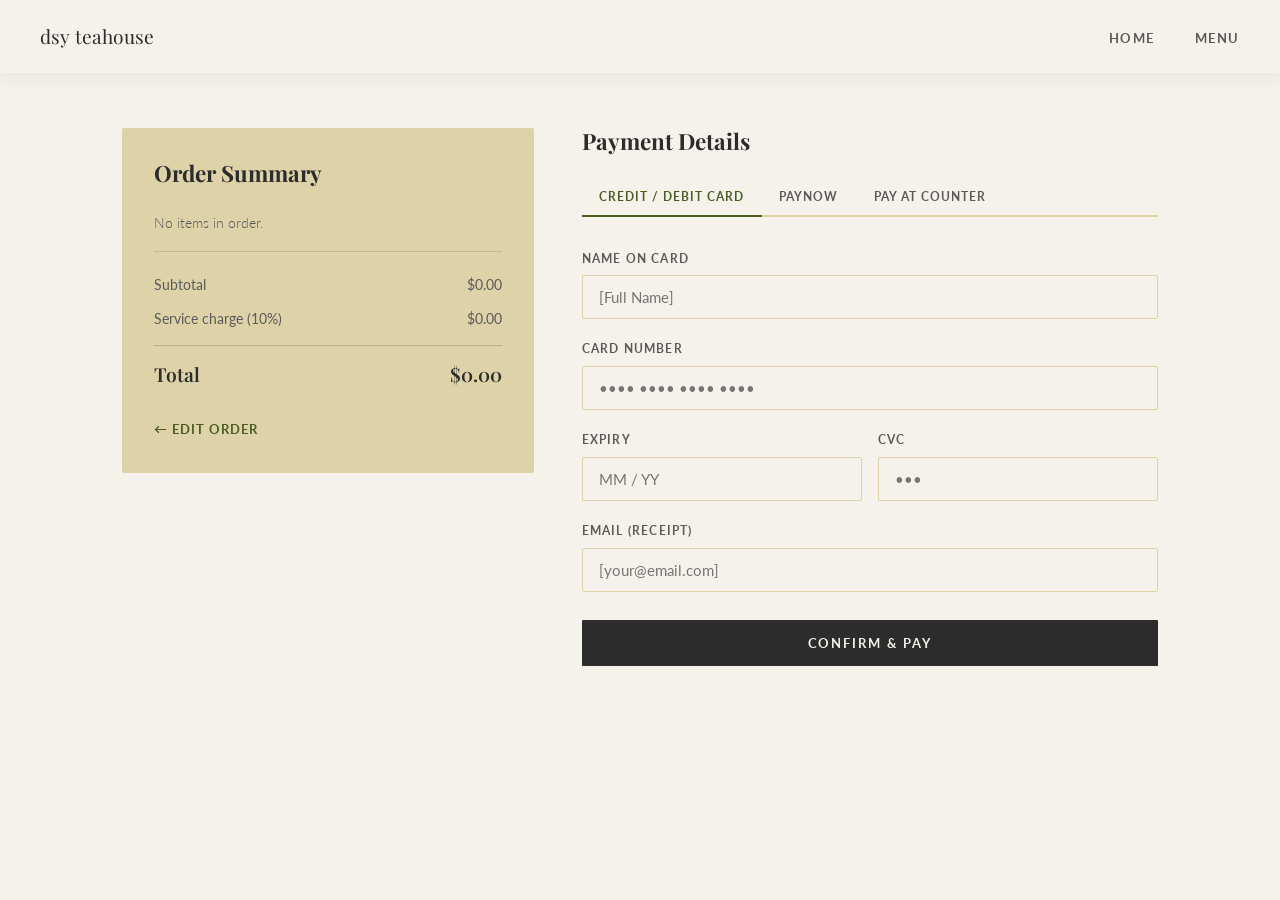
<file: payment.html>
<!DOCTYPE html>
<html lang="en">
<head>
  <meta charset="UTF-8" />
  <meta name="viewport" content="width=device-width, initial-scale=1.0" />
  <title>Checkout — dsy teahouse</title>
  <link rel="preconnect" href="https://fonts.googleapis.com" />
  <link rel="preconnect" href="https://fonts.gstatic.com" crossorigin />
  <link href="https://fonts.googleapis.com/css2?family=Playfair+Display:ital,wght@0,400;0,600;1,400&family=Lato:wght@300;400;700&display=swap" rel="stylesheet" />
  <link rel="stylesheet" href="style.css" />
  <link rel="stylesheet" href="payment.css" />
</head>
<body>

  <nav class="nav scrolled" id="nav">
    <a href="index.html" class="nav__logo">dsy teahouse</a>
    <ul class="nav__links">
      <li><a href="index.html">Home</a></li>
      <li><a href="menu.html">Menu</a></li>
    </ul>
  </nav>

  <main class="checkout">
    <div class="checkout__grid container">

      <!-- Order Summary -->
      <section class="order-summary">
        <h2>Order Summary</h2>
        <div id="summaryItems" class="summary-items"></div>
        <div class="summary-divider"></div>
        <div class="summary-row">
          <span>Subtotal</span>
          <span id="subtotal">$0.00</span>
        </div>
        <div class="summary-row">
          <span>Service charge (10%)</span>
          <span id="serviceCharge">$0.00</span>
        </div>
        <div class="summary-row summary-row--total">
          <span>Total</span>
          <span id="grandTotal">$0.00</span>
        </div>
        <a href="menu.html" class="back-link">← Edit Order</a>
      </section>

      <!-- Payment Form -->
      <section class="payment-form">
        <h2>Payment Details</h2>

        <!-- Payment method tabs -->
        <div class="pay-tabs" role="tablist">
          <button class="pay-tab active" data-tab="card" role="tab" aria-selected="true">Credit / Debit Card</button>
          <button class="pay-tab" data-tab="paynow" role="tab" aria-selected="false">PayNow</button>
          <button class="pay-tab" data-tab="cash" role="tab" aria-selected="false">Pay at Counter</button>
        </div>

        <!-- Card -->
        <div class="pay-panel active" id="tab-card">
          <div class="form-group">
            <label for="cardName">Name on card</label>
            <input type="text" id="cardName" placeholder="[Full Name]" autocomplete="cc-name" />
          </div>
          <div class="form-group">
            <label for="cardNumber">Card number</label>
            <input type="text" id="cardNumber" placeholder="•••• •••• •••• ••••" maxlength="19" autocomplete="cc-number" />
          </div>
          <div class="form-row">
            <div class="form-group">
              <label for="cardExpiry">Expiry</label>
              <input type="text" id="cardExpiry" placeholder="MM / YY" maxlength="7" autocomplete="cc-exp" />
            </div>
            <div class="form-group">
              <label for="cardCvc">CVC</label>
              <input type="text" id="cardCvc" placeholder="•••" maxlength="4" autocomplete="cc-csc" />
            </div>
          </div>
          <div class="form-group">
            <label for="email">Email (receipt)</label>
            <input type="email" id="email" placeholder="[your@email.com]" autocomplete="email" />
          </div>
          <button class="btn-pay" id="payBtn">Confirm &amp; Pay</button>
        </div>

        <!-- PayNow -->
        <div class="pay-panel" id="tab-paynow">
          <div class="paynow-box">
            <p>Scan the QR code below with your banking app to complete payment.</p>
            <div class="qr-placeholder" aria-label="PayNow QR code placeholder">
              <svg viewBox="0 0 120 120" xmlns="http://www.w3.org/2000/svg" aria-hidden="true">
                <!-- QR pattern (decorative) -->
                <rect width="120" height="120" fill="#F5F2EB"/>
                <rect x="10" y="10" width="35" height="35" rx="2" fill="none" stroke="#2C2C2C" stroke-width="3"/>
                <rect x="17" y="17" width="21" height="21" rx="1" fill="#2C2C2C"/>
                <rect x="75" y="10" width="35" height="35" rx="2" fill="none" stroke="#2C2C2C" stroke-width="3"/>
                <rect x="82" y="17" width="21" height="21" rx="1" fill="#2C2C2C"/>
                <rect x="10" y="75" width="35" height="35" rx="2" fill="none" stroke="#2C2C2C" stroke-width="3"/>
                <rect x="17" y="82" width="21" height="21" rx="1" fill="#2C2C2C"/>
                <rect x="55" y="10" width="8" height="8" fill="#2C2C2C"/>
                <rect x="55" y="22" width="8" height="8" fill="#2C2C2C"/>
                <rect x="10" y="55" width="8" height="8" fill="#2C2C2C"/>
                <rect x="22" y="55" width="8" height="8" fill="#2C2C2C"/>
                <rect x="55" y="55" width="8" height="8" fill="#4A5D23"/>
                <rect x="67" y="55" width="8" height="8" fill="#4A5D23"/>
                <rect x="79" y="55" width="8" height="8" fill="#4A5D23"/>
                <rect x="55" y="67" width="8" height="8" fill="#4A5D23"/>
                <rect x="79" y="67" width="8" height="8" fill="#4A5D23"/>
                <rect x="55" y="79" width="8" height="8" fill="#4A5D23"/>
                <rect x="67" y="79" width="8" height="8" fill="#4A5D23"/>
                <rect x="91" y="67" width="8" height="8" fill="#2C2C2C"/>
                <rect x="103" y="55" width="8" height="8" fill="#2C2C2C"/>
                <rect x="103" y="79" width="8" height="8" fill="#2C2C2C"/>
              </svg>
            </div>
            <p class="paynow-ref">UEN: <strong>202600001A</strong></p>
            <p class="paynow-amount">Amount: <strong id="paynowAmount">$0.00</strong></p>
            <button class="btn-pay" id="paynowConfirm">I've Completed Payment</button>
          </div>
        </div>

        <!-- Pay at Counter -->
        <div class="pay-panel" id="tab-cash">
          <div class="cash-box">
            <div class="cash-icon">🍵</div>
            <h3>Pay at the Counter</h3>
            <p>Your order has been noted. Please proceed to the counter to complete payment. We accept cash, NETS, and all major cards.</p>
            <p class="cash-ref">Show this screen to our staff.</p>
            <div class="cash-order-ref" id="cashRef">Order #<span></span></div>
            <button class="btn-pay" id="cashConfirm">Place Order</button>
          </div>
        </div>

      </section>
    </div>
  </main>

  <!-- Success Modal -->
  <div class="modal-overlay" id="modalOverlay" aria-hidden="true">
    <div class="modal" role="dialog" aria-modal="true" aria-labelledby="modalTitle">
      <div class="modal__icon">✓</div>
      <h3 id="modalTitle">Order Placed</h3>
      <p id="modalMsg">Thank you. Your order is being prepared.</p>
      <a href="menu.html" class="btn-pay" style="display:inline-block;text-align:center;text-decoration:none;">Back to Menu</a>
    </div>
  </div>

  <script src="payment.js"></script>
</body>
</html>
</file>
<file: style.css>
/* ===========================
   CSS Custom Properties
=========================== */
:root {
  --white: #F5F2EB;
  --straw: #DED2A8;
  --green: #4A5D23;
  --clay: #8B5A2B;
  --ink: #2C2C2C;
  --ink-light: #5a5a5a;
  --shadow-soft: 0 8px 40px rgba(44, 44, 44, 0.12);
  --shadow-card: 0 4px 24px rgba(44, 44, 44, 0.10);
  --transition: 0.4s ease;
  --font-serif: 'Playfair Display', Georgia, serif;
  --font-sans: 'Lato', system-ui, sans-serif;
}

/* ===========================
   Reset & Base
=========================== */
*, *::before, *::after { box-sizing: border-box; margin: 0; padding: 0; }

html { scroll-behavior: smooth; font-size: 16px; }

body {
  font-family: var(--font-sans);
  background-color: var(--white);
  color: var(--ink);
  line-height: 1.7;
  /* Rice paper texture via CSS */
  background-image: url("data:image/svg+xml,%3Csvg xmlns='http://www.w3.org/2000/svg' width='4' height='4'%3E%3Crect width='4' height='4' fill='%23F5F2EB'/%3E%3Ccircle cx='1' cy='1' r='0.5' fill='%23DED2A8' opacity='0.3'/%3E%3Ccircle cx='3' cy='3' r='0.5' fill='%23DED2A8' opacity='0.3'/%3E%3C/svg%3E");
}

img { display: block; width: 100%; height: 100%; object-fit: cover; }
a { color: inherit; text-decoration: none; }
ul { list-style: none; }

/* ===========================
   Typography
=========================== */
h1, h2, h3, h4 { font-family: var(--font-serif); line-height: 1.2; }
h1 { font-size: clamp(2.4rem, 6vw, 4.5rem); }
h2 { font-size: clamp(1.8rem, 4vw, 3rem); }
h3 { font-size: 1.25rem; font-weight: 600; }
h4 { font-size: 0.85rem; text-transform: uppercase; letter-spacing: 0.12em; color: var(--clay); margin-bottom: 0.4rem; }
p { font-weight: 300; color: var(--ink-light); }
em { font-style: italic; }

/* ===========================
   Layout Utilities
=========================== */
.container { max-width: 1100px; margin: 0 auto; padding: 0 2rem; }
.section { padding: 6rem 0; }
.section__label {
  display: block;
  font-family: var(--font-sans);
  font-size: 0.75rem;
  font-weight: 700;
  text-transform: uppercase;
  letter-spacing: 0.2em;
  color: var(--clay);
  margin-bottom: 0.75rem;
}
.section__header { text-align: center; margin-bottom: 3.5rem; }
.section__header h2 { margin-top: 0.5rem; }

/* ===========================
   Button
=========================== */
.btn {
  display: inline-block;
  padding: 0.85rem 2.2rem;
  border: 1.5px solid var(--white);
  color: var(--white);
  font-family: var(--font-sans);
  font-size: 0.85rem;
  font-weight: 700;
  letter-spacing: 0.15em;
  text-transform: uppercase;
  transition: background var(--transition), color var(--transition);
  cursor: pointer;
}
.btn:hover { background: var(--white); color: var(--ink); }

/* ===========================
   Navigation
=========================== */
.nav {
  position: fixed;
  top: 0; left: 0; right: 0;
  z-index: 100;
  display: flex;
  align-items: center;
  justify-content: space-between;
  padding: 1.25rem 2.5rem;
  transition: background var(--transition), box-shadow var(--transition);
}
.nav.scrolled {
  background: rgba(245, 242, 235, 0.96);
  box-shadow: 0 2px 20px rgba(44,44,44,0.08);
  backdrop-filter: blur(8px);
}
.nav__logo {
  font-family: var(--font-serif);
  font-size: 1.2rem;
  color: var(--white);
  transition: color var(--transition);
}
.nav.scrolled .nav__logo { color: var(--ink); }
.nav__links {
  display: flex;
  gap: 2.5rem;
}
.nav__links a {
  font-size: 0.8rem;
  font-weight: 700;
  letter-spacing: 0.12em;
  text-transform: uppercase;
  color: rgba(245,242,235,0.85);
  transition: color var(--transition);
}
.nav__links a:hover { color: var(--white); }
.nav.scrolled .nav__links a { color: var(--ink-light); }
.nav.scrolled .nav__links a:hover { color: var(--green); }

.nav__hamburger {
  display: none;
  flex-direction: column;
  gap: 5px;
  background: none;
  border: none;
  cursor: pointer;
  padding: 4px;
}
.nav__hamburger span {
  display: block;
  width: 24px;
  height: 2px;
  background: var(--white);
  transition: background var(--transition);
}
.nav.scrolled .nav__hamburger span { background: var(--ink); }

/* ===========================
   Hero
=========================== */
.hero {
  position: relative;
  min-height: 100vh;
  display: flex;
  align-items: center;
  justify-content: center;
  overflow: hidden;
  background: url('hero.jpg') center/cover no-repeat;
}
.hero__overlay {
  position: absolute;
  inset: 0;
  background: linear-gradient(to bottom, rgba(44,44,44,0.55) 0%, rgba(44,44,44,0.35) 60%, rgba(44,44,44,0.6) 100%);
}
.hero__content {
  position: relative;
  z-index: 2;
  text-align: center;
  color: var(--white);
  max-width: 700px;
  padding: 2rem;
}
.hero__eyebrow {
  font-size: 0.75rem;
  font-weight: 700;
  letter-spacing: 0.25em;
  text-transform: uppercase;
  color: var(--straw);
  margin-bottom: 1rem;
}
.hero__title { margin-bottom: 1.25rem; color: var(--white); }
.hero__subtitle {
  font-size: 1.05rem;
  font-weight: 300;
  color: rgba(245,242,235,0.85);
  margin-bottom: 2.5rem;
  max-width: 480px;
  margin-left: auto;
  margin-right: auto;
}

/* Steam animation */
.hero__steam {
  position: absolute;
  bottom: 12%;
  left: 50%;
  transform: translateX(-50%);
  display: flex;
  gap: 12px;
  z-index: 2;
}
.steam {
  display: block;
  width: 3px;
  border-radius: 50px;
  background: linear-gradient(to top, rgba(245,242,235,0.5), transparent);
  animation: steam-rise 3s ease-in-out infinite;
}
.steam--1 { height: 40px; animation-delay: 0s; }
.steam--2 { height: 55px; animation-delay: 0.6s; }
.steam--3 { height: 35px; animation-delay: 1.2s; }

@keyframes steam-rise {
  0%   { transform: translateY(0) scaleX(1); opacity: 0.6; }
  50%  { transform: translateY(-20px) scaleX(1.4); opacity: 0.3; }
  100% { transform: translateY(-40px) scaleX(0.8); opacity: 0; }
}

/* ===========================
   Philosophy
=========================== */
.philosophy { background: var(--white); }
.philosophy__grid {
  display: grid;
  grid-template-columns: 1fr 1fr;
  gap: 5rem;
  align-items: center;
}
.philosophy__text h2 { margin: 0.5rem 0 1.5rem; }
.philosophy__text p { margin-bottom: 1rem; }
.philosophy__text p:last-child { margin-bottom: 0; }

.image-frame {
  position: relative;
  height: 480px;
  border-radius: 2px;
  overflow: hidden;
  box-shadow: var(--shadow-soft);
}
.image-frame::before {
  content: '';
  position: absolute;
  inset: -8px;
  border: 1.5px solid var(--straw);
  border-radius: 2px;
  z-index: 1;
  pointer-events: none;
}

/* ===========================
   Offerings
=========================== */
.offerings { background: var(--straw); background-image: url("data:image/svg+xml,%3Csvg xmlns='http://www.w3.org/2000/svg' width='8' height='8'%3E%3Crect width='8' height='8' fill='%23DED2A8'/%3E%3Cline x1='0' y1='4' x2='8' y2='4' stroke='%23c8bc90' stroke-width='0.5' opacity='0.4'/%3E%3Cline x1='4' y1='0' x2='4' y2='8' stroke='%23c8bc90' stroke-width='0.5' opacity='0.4'/%3E%3C/svg%3E"); }

.offerings__grid {
  display: grid;
  grid-template-columns: repeat(3, 1fr);
  gap: 1.5rem;
}
.card {
  background: var(--white);
  padding: 2rem 1.75rem;
  border-radius: 2px;
  box-shadow: var(--shadow-card);
  transition: transform var(--transition), box-shadow var(--transition);
}
.card:hover {
  transform: translateY(-4px);
  box-shadow: 0 12px 40px rgba(44,44,44,0.15);
}
.card__icon {
  font-size: 1.8rem;
  margin-bottom: 1rem;
  filter: drop-shadow(0 2px 6px rgba(74,93,35,0.2));
}
.card h3 { margin-bottom: 0.6rem; color: var(--ink); }

/* ===========================
   Visit
=========================== */
.visit { background: var(--white); }
.visit__grid {
  display: grid;
  grid-template-columns: 1fr 1fr;
  gap: 5rem;
  align-items: center;
}
.visit__info h2 { margin: 0.5rem 0 2rem; }
.visit__details { display: grid; grid-template-columns: 1fr 1fr; gap: 2rem; }
.visit__block p { font-size: 0.9rem; line-height: 1.6; }
.visit__block a { color: var(--green); transition: opacity var(--transition); }
.visit__block a:hover { opacity: 0.7; }

.social-links { display: flex; flex-direction: column; gap: 0.3rem; }
.social-links a { font-size: 0.9rem; color: var(--green); font-weight: 400; }

.map-placeholder {
  background: var(--straw);
  border-radius: 2px;
  padding: 2rem;
  box-shadow: var(--shadow-soft);
  aspect-ratio: 4/3;
  display: flex;
  align-items: center;
  justify-content: center;
}
.map-placeholder svg { width: 100%; height: 100%; }

.map-directions {
  display: inline-block;
  margin-top: 0.75rem;
  font-size: 0.78rem;
  font-weight: 700;
  letter-spacing: 0.1em;
  text-transform: uppercase;
  color: var(--green);
  transition: opacity 0.2s;
}
.map-directions:hover { opacity: 0.7; }

/* ===========================
   Footer
=========================== */
.footer {
  background: var(--ink);
  color: rgba(245,242,235,0.6);
  text-align: center;
  padding: 2.5rem 2rem;
  font-size: 0.85rem;
}
.footer p + p { margin-top: 0.4rem; }
.footer__tagline { color: rgba(245,242,235,0.35); font-size: 0.8rem; }

/* ===========================
   Scroll Animations
=========================== */
.fade-in {
  opacity: 0;
  transform: translateY(24px);
  animation: fadeUp 1s ease forwards 0.3s;
}
@keyframes fadeUp {
  to { opacity: 1; transform: translateY(0); }
}

.reveal {
  opacity: 0;
  transform: translateY(32px);
  transition: opacity 0.7s ease, transform 0.7s ease;
}
.reveal.visible {
  opacity: 1;
  transform: translateY(0);
}

/* ===========================
   Responsive
=========================== */
@media (max-width: 900px) {
  .philosophy__grid,
  .visit__grid { grid-template-columns: 1fr; gap: 3rem; }
  .offerings__grid { grid-template-columns: repeat(2, 1fr); }
  .image-frame { height: 320px; }
}

@media (max-width: 640px) {
  .nav__links {
    display: none;
    position: fixed;
    top: 0; left: 0; right: 0; bottom: 0;
    background: rgba(245,242,235,0.97);
    flex-direction: column;
    align-items: center;
    justify-content: center;
    gap: 2.5rem;
    z-index: 99;
  }
  .nav__links.open { display: flex; }
  .nav__links a { color: var(--ink); font-size: 1.1rem; }
  .nav__hamburger { display: flex; z-index: 101; }
  .offerings__grid { grid-template-columns: 1fr; }
  .visit__details { grid-template-columns: 1fr; }
  .section { padding: 4rem 0; }
}
</file>
<file: payment.css>
/* Payment / Checkout Page */

.checkout {
  min-height: 100vh;
  padding: 8rem 0 4rem;
  background: var(--white);
}
.checkout__grid {
  display: grid;
  grid-template-columns: 1fr 1.4fr;
  gap: 3rem;
  align-items: start;
}

/* Order Summary */
.order-summary {
  background: var(--straw);
  padding: 2rem;
  border-radius: 2px;
  position: sticky;
  top: 6rem;
}
.order-summary h2 {
  font-family: var(--font-serif);
  font-size: 1.4rem;
  margin-bottom: 1.5rem;
}
.summary-items { margin-bottom: 1rem; }
.summary-item {
  display: flex;
  justify-content: space-between;
  padding: 0.6rem 0;
  font-size: 0.9rem;
  border-bottom: 1px solid rgba(44,44,44,0.1);
}
.summary-item__name { color: var(--ink); }
.summary-item__price { color: var(--clay); font-weight: 700; }
.summary-divider { height: 1px; background: rgba(44,44,44,0.15); margin: 1rem 0; }
.summary-row {
  display: flex;
  justify-content: space-between;
  font-size: 0.9rem;
  padding: 0.3rem 0;
  color: var(--ink-light);
}
.summary-row--total {
  font-family: var(--font-serif);
  font-size: 1.2rem;
  color: var(--ink);
  font-weight: 600;
  margin-top: 0.5rem;
  padding-top: 0.75rem;
  border-top: 1.5px solid rgba(44,44,44,0.2);
}
.back-link {
  display: inline-block;
  margin-top: 1.5rem;
  font-size: 0.8rem;
  font-weight: 700;
  letter-spacing: 0.08em;
  color: var(--green);
  text-transform: uppercase;
}
.back-link:hover { opacity: 0.7; }

/* Payment Form */
.payment-form h2 {
  font-family: var(--font-serif);
  font-size: 1.4rem;
  margin-bottom: 1.5rem;
}

/* Tabs */
.pay-tabs {
  display: flex;
  gap: 0;
  margin-bottom: 2rem;
  border-bottom: 2px solid var(--straw);
}
.pay-tab {
  background: none;
  border: none;
  padding: 0.65rem 1.1rem;
  font-family: var(--font-sans);
  font-size: 0.78rem;
  font-weight: 700;
  letter-spacing: 0.08em;
  text-transform: uppercase;
  cursor: pointer;
  color: var(--ink-light);
  border-bottom: 2px solid transparent;
  margin-bottom: -2px;
  transition: color 0.2s, border-color 0.2s;
}
.pay-tab.active { color: var(--green); border-bottom-color: var(--green); }
.pay-tab:hover { color: var(--ink); }

/* Panels */
.pay-panel { display: none; }
.pay-panel.active { display: block; }

/* Form */
.form-group { margin-bottom: 1.25rem; }
.form-group label {
  display: block;
  font-size: 0.75rem;
  font-weight: 700;
  letter-spacing: 0.1em;
  text-transform: uppercase;
  color: var(--ink-light);
  margin-bottom: 0.4rem;
}
.form-group input {
  width: 100%;
  padding: 0.75rem 1rem;
  border: 1.5px solid var(--straw);
  background: var(--white);
  font-family: var(--font-sans);
  font-size: 0.95rem;
  color: var(--ink);
  border-radius: 2px;
  outline: none;
  transition: border-color 0.2s;
}
.form-group input:focus { border-color: var(--green); }
.form-row { display: grid; grid-template-columns: 1fr 1fr; gap: 1rem; }

/* Pay button */
.btn-pay {
  width: 100%;
  padding: 0.95rem;
  background: var(--ink);
  color: var(--white);
  border: none;
  font-family: var(--font-sans);
  font-size: 0.82rem;
  font-weight: 700;
  letter-spacing: 0.15em;
  text-transform: uppercase;
  cursor: pointer;
  border-radius: 1px;
  margin-top: 0.5rem;
  transition: background 0.25s;
}
.btn-pay:hover { background: var(--green); }

/* PayNow */
.paynow-box { text-align: center; }
.paynow-box p { font-size: 0.9rem; color: var(--ink-light); margin-bottom: 1.5rem; }
.qr-placeholder {
  width: 160px;
  height: 160px;
  margin: 0 auto 1.5rem;
  border: 1.5px solid var(--straw);
  padding: 12px;
  border-radius: 4px;
}
.qr-placeholder svg { width: 100%; height: 100%; }
.paynow-ref, .paynow-amount {
  font-size: 0.9rem;
  color: var(--ink);
  margin-bottom: 0.5rem;
}

/* Pay at Counter */
.cash-box { text-align: center; padding: 1rem 0; }
.cash-icon { font-size: 3rem; margin-bottom: 1rem; }
.cash-box h3 { font-family: var(--font-serif); font-size: 1.3rem; margin-bottom: 1rem; }
.cash-box p { font-size: 0.9rem; color: var(--ink-light); margin-bottom: 0.75rem; max-width: 340px; margin-left: auto; margin-right: auto; }
.cash-ref { font-size: 0.8rem; color: var(--clay); font-weight: 700; }
.cash-order-ref {
  font-family: var(--font-serif);
  font-size: 1.6rem;
  color: var(--ink);
  margin: 1rem 0 1.5rem;
  letter-spacing: 0.05em;
}

/* Success Modal */
.modal-overlay {
  position: fixed;
  inset: 0;
  background: rgba(44,44,44,0.55);
  z-index: 300;
  display: flex;
  align-items: center;
  justify-content: center;
  opacity: 0;
  pointer-events: none;
  transition: opacity 0.3s ease;
}
.modal-overlay.open { opacity: 1; pointer-events: all; }
.modal {
  background: var(--white);
  padding: 3rem 2.5rem;
  max-width: 400px;
  width: 90%;
  text-align: center;
  border-radius: 2px;
  box-shadow: 0 20px 60px rgba(44,44,44,0.2);
  transform: translateY(20px);
  transition: transform 0.3s ease;
}
.modal-overlay.open .modal { transform: translateY(0); }
.modal__icon {
  width: 56px; height: 56px;
  background: var(--green);
  color: var(--white);
  border-radius: 50%;
  font-size: 1.5rem;
  display: flex;
  align-items: center;
  justify-content: center;
  margin: 0 auto 1.25rem;
}
.modal h3 { font-family: var(--font-serif); font-size: 1.5rem; margin-bottom: 0.75rem; }
.modal p { font-size: 0.9rem; color: var(--ink-light); margin-bottom: 1.5rem; }

/* Responsive */
@media (max-width: 800px) {
  .checkout__grid { grid-template-columns: 1fr; }
  .order-summary { position: static; }
}
</file>
